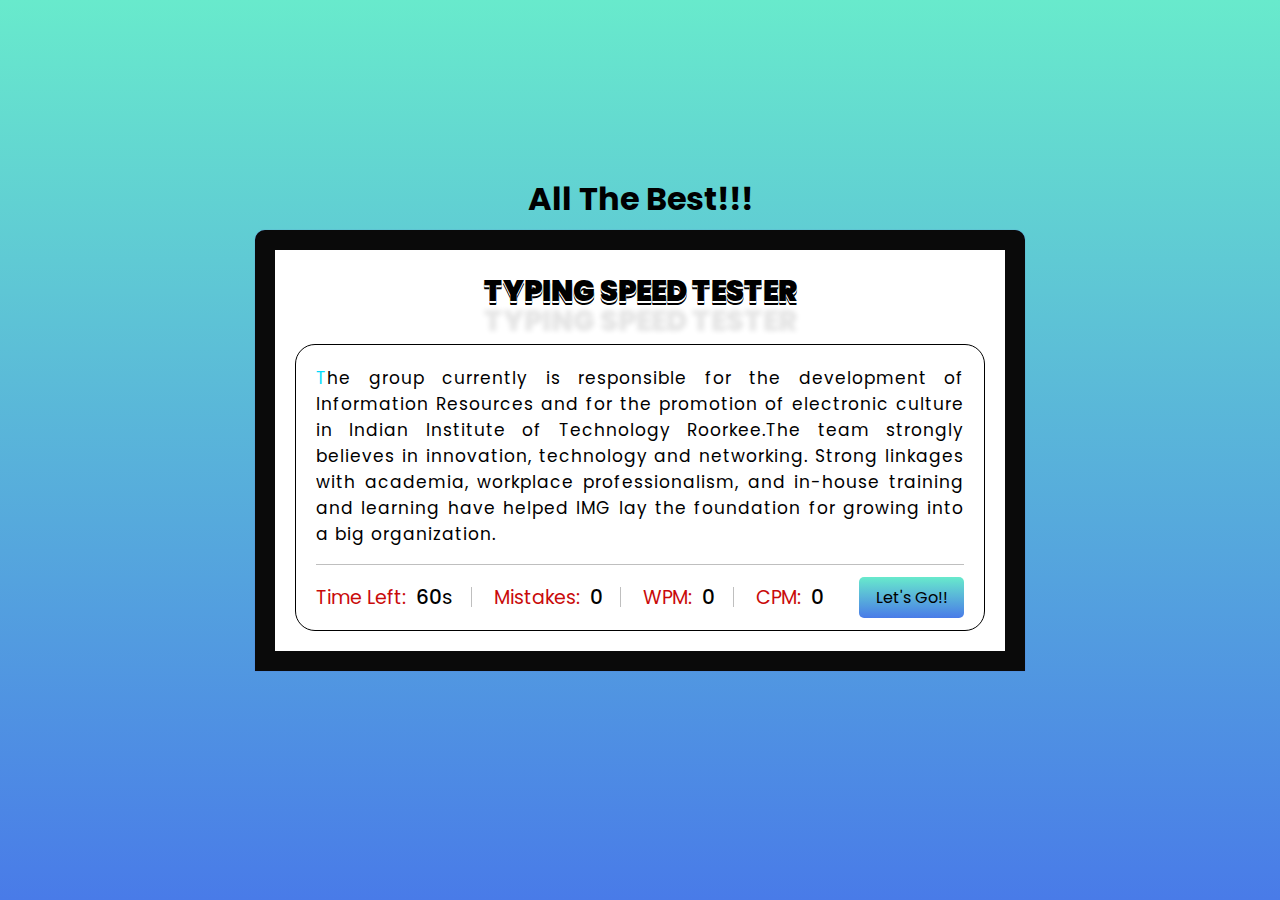
<file: index.html>
<!DOCTYPE html>
<html lang="en" dir="ltr">
  <head>
    <meta charset="utf-8"> 
    <title>Typing Speed Test Game</title>
    <link rel="stylesheet" href="style.css">
    <meta name="viewport" content="width=device-width, initial-scale=1.0">
  </head>
<h1>All The Best!!!</h1>
  <body>
    <div class="wrapper">
      <header><h2><b>Typing Speed Tester</b></h2></header>
      <br>
      <input type="text" class="input-field">
      <div class="content-box">
        <div class="typing-text">
          <p></p>
        </div>
        <div class="content">
          <ul class="result-details">
            <li class="time">
              <p>Time Left:</p>
              <span><b>60</b>s</span>
            </li>
            <li class="mistake">
              <p>Mistakes:</p>
              <span>0</span>
            </li>
            <li class="wpm">
              <p>WPM:</p>
              <span>0</span>
            </li>
            <li class="cpm">
              <p>CPM:</p>
             <span>0</span>
            </li>
          </ul>
          <button>Let's Go!!</button>
        </div>
      </div>
    </div>
    <style>
      h1
{ 
height:550px;
  position: absolute;
}

h2
{
  text-align: center;
    color: rgb(0, 0, 0);
    font-size: 1.8rem;
    font-family: 'Carter One', cursive;
    text-transform: uppercase;
    letter-spacing: 0;
    text-shadow: 0 1px 0 #ffffff,
                 0 2px 0 #ffffff,
                 0 3px 0 #000000,
                 0 4px 0 #000000,
                 0 30px 5px rgba(0,0,0,.1);
}
    </style>
    <script src="js/paragraphs.js"></script>
    <script src="js/script.js"></script>
  
  </body>
</html>
</file>
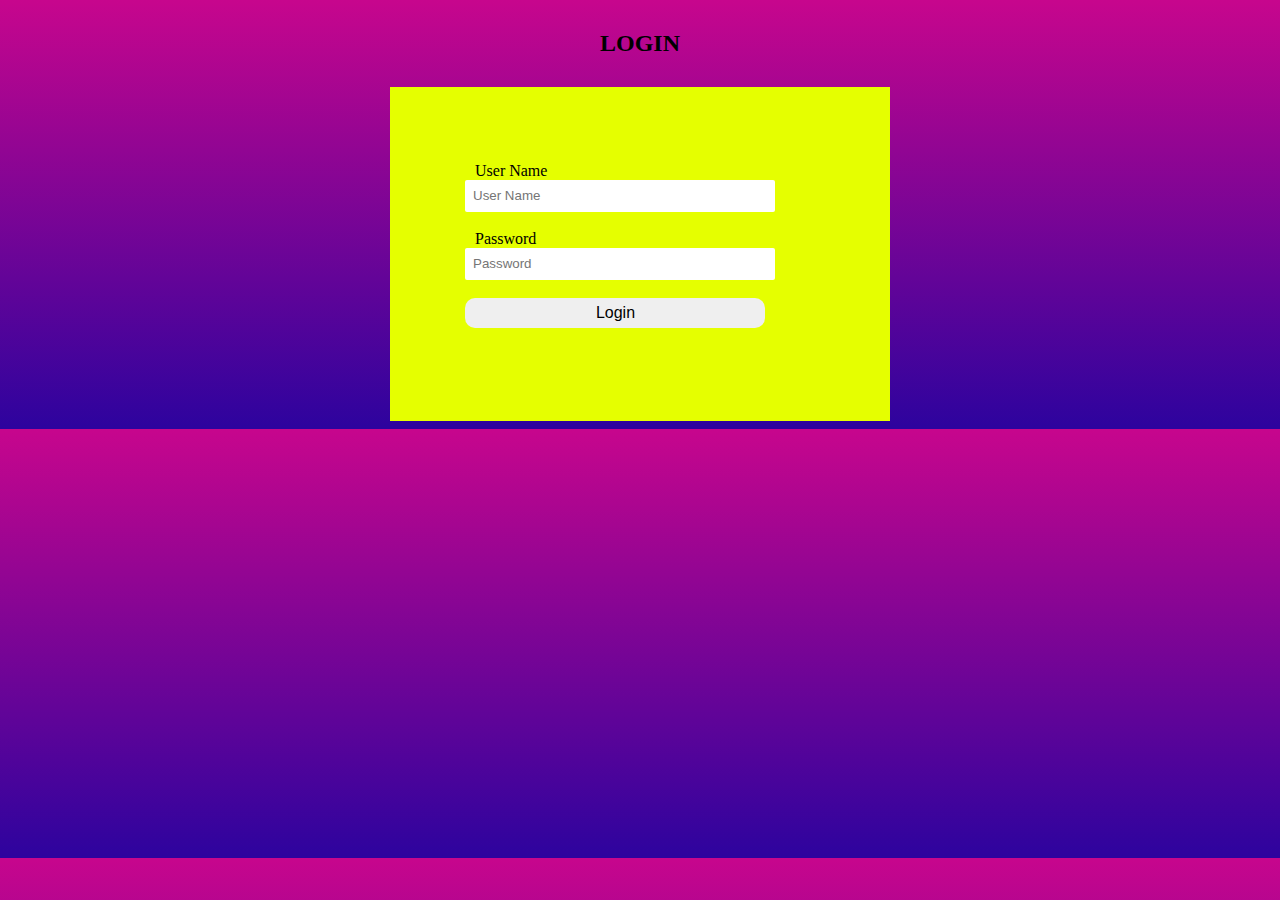
<file: login.html>
<!DOCTYPE HTML>
<html>
<head>
<title>Login Page</title>
<style>
body
{
background:linear-gradient(to bottom, #c7068d 0%, #2d039e 100%);;
}

.div1
{
width:350px;
margin:auto;
margin:10 0 0 450px;
overflow:hidden;
padding:75px;
background:#e5ff00;
}

h2
{
text-align:center;
padding:10px;
color:#000000;
}

label
{
text-align:center;
color:rgb(0, 0, 0);
padding-left:10px;
}

.inputText
{
width:300px;
height:30px;
border:none;
border-radius:2px;
padding-left:8px;
color:rgb(68, 15, 15);
}

#logButton
{
    text-align:center;
width:300px;
height:30px;
border:none;
border-radius:10px;
padding-left:7px;
color:rgb(0, 0, 0);
font-size:16px;
}


</style>
</head>
<body>
<h2>LOGIN</h2>
<div class="div1">   
<form name="myForm" method="post" action="img.html">
    <centre>
<label>User Name</label>
</centre>
<input type="text" name="username" id="username" class="inputText" placeholder="User Name">
<br><br>
<label>Password</label>
<input type="password" name="password" id="password" class="inputText" placeholder="Password">
<br><br>
<a href="http://127.0.0.1:5500/">
<input type="button" name="log" id="logButton" value="Login" onclick="myFunction(myForm)">
</a>

<br><br>
</form>
</div>
<script src="js/script.js"></script>
</body>
</html>
</file>
<file: style.css>
@import url('https://fonts.googleapis.com/css2?family=Poppins:wght@400;500;600;700&display=swap');
*{
  margin: 0;
  padding: 0;
  box-sizing: border-box;
  font-family: 'Poppins', sans-serif;
}
header{
  text-align: center;
}
body{
  display: flex;
  padding: 0 10px;
  align-items: center;
  justify-content: center;
  min-height: 100vh;
  background: linear-gradient(to bottom, #68EACC 0%, #497BE8 100%);
}
::selection{
  color: #fff;
  background: rgb(142, 73, 232);
}
.wrapper{
  background-color:rgb(255, 255, 255);
  width: 770px;
  padding: 20px;
            box-shadow: 0 0 1px rgba(92, 20, 207, 0.5);
            border-radius: 10px 10px 0 0;
            border: 20px solid #0a0a0a;
            color: rgb(0, 0, 0);
            font-size: 1.3rem;
}
.wrapper .input-field{
  opacity: 0;
  z-index: -999;
  position: absolute;
}
.wrapper .content-box{
  padding: 20px 20px 0;
  border-radius: 20px;
  border: 1px solid #000000;
}
.content-box .typing-text{
  overflow: hidden;
  max-height: 256px;
}
.typing-text::-webkit-scrollbar{
  width: 0;
}
.typing-text p{
  font-size: 17px;
  text-align: justify;
  letter-spacing: 1px;
}
.typing-text p span{
  position: relative;
}
.typing-text p span.correct{
  color: #1aff00;
}
.typing-text p span.incorrect{
  color: #ff0008;
  outline: 1px solid #fff;
  background: #fdcaca;
  border-radius: 10px;
}
.typing-text p span.active{
  color: #00dbfd;
}
.typing-text p span.active::before{
  position: absolute;
  content: "";
  height: 2px;
  width: 80%;
  bottom: 0;
  left: 0;
  opacity: 0;
  border-radius: 5px;
  background: #17A2B8;
  animation: blink 1s ease-in-out infinite;
}

.content-box .content{
  margin-top: 17px;
  display: flex;
  padding: 12px 0;
  flex-wrap: wrap;
  align-items: center;
  justify-content: space-between;
  border-top: 1px solid #bfbfbf;
}
.content button{
  outline: none;
  border: none;
  width: 105px;
  color: rgb(0, 0, 0);
  padding: 8px 0;
  font-size: 16px;
  cursor: pointer;
  border-radius: 5px;
  background: linear-gradient(to bottom, #68EACC 0%, #497BE8 100%);
  transition: transform 0.3s ease;
}
.content button:active{
  transform: scale(0.97);
}
.content .result-details{
  display: flex;
  flex-wrap: wrap;
  align-items: center;
  width: calc(100% - 140px);
  justify-content: space-between;
}
.result-details li{
  display: flex;
  height: 20px;
  list-style: none;
  position: relative;
  align-items: center;
}
.result-details li:not(:first-child){
  padding-left: 22px;
  border-left: 1px solid #bfbfbf;
}
.result-details li p{
  font-size: 19px;
  color: rgb(201, 10, 10);
}
.result-details li span{
  display: block;
  font-size: 20px;
  margin-left: 10px;
}
li span b{
  font-weight: 500;
}
li:not(:first-child) span{
  font-weight: 500;
}
@media (max-width: 745px) {
  .wrapper{
    padding: 20px;
  }
  .content-box .content{
    padding: 20px 0;
  }
  .content-box .typing-text{
    max-height: 100%;
  }
  .typing-text p{
    font-size: 19px;
    text-align: left;
  }
  .content button{
    width: 100%;
    font-size: 15px;
    padding: 10px 0;
    margin-top: 20px;
  }
  .content .result-details{
    width: 100%;
  }
  .result-details li:not(:first-child){
    border-left: 0;
    padding: 0;
  }
  .result-details li p, 
  .result-details li span{
    font-size: 17px;
  }
}
@media (max-width: 518px) {
  .wrapper .content-box{
    padding: 10px 15px 0;
  }
  .typing-text p{
    font-size: 18px;
  }
  .result-details li{
    margin-bottom: 10px;
  }
  .content button{
    margin-top: 10px;
  }
}
</file>
